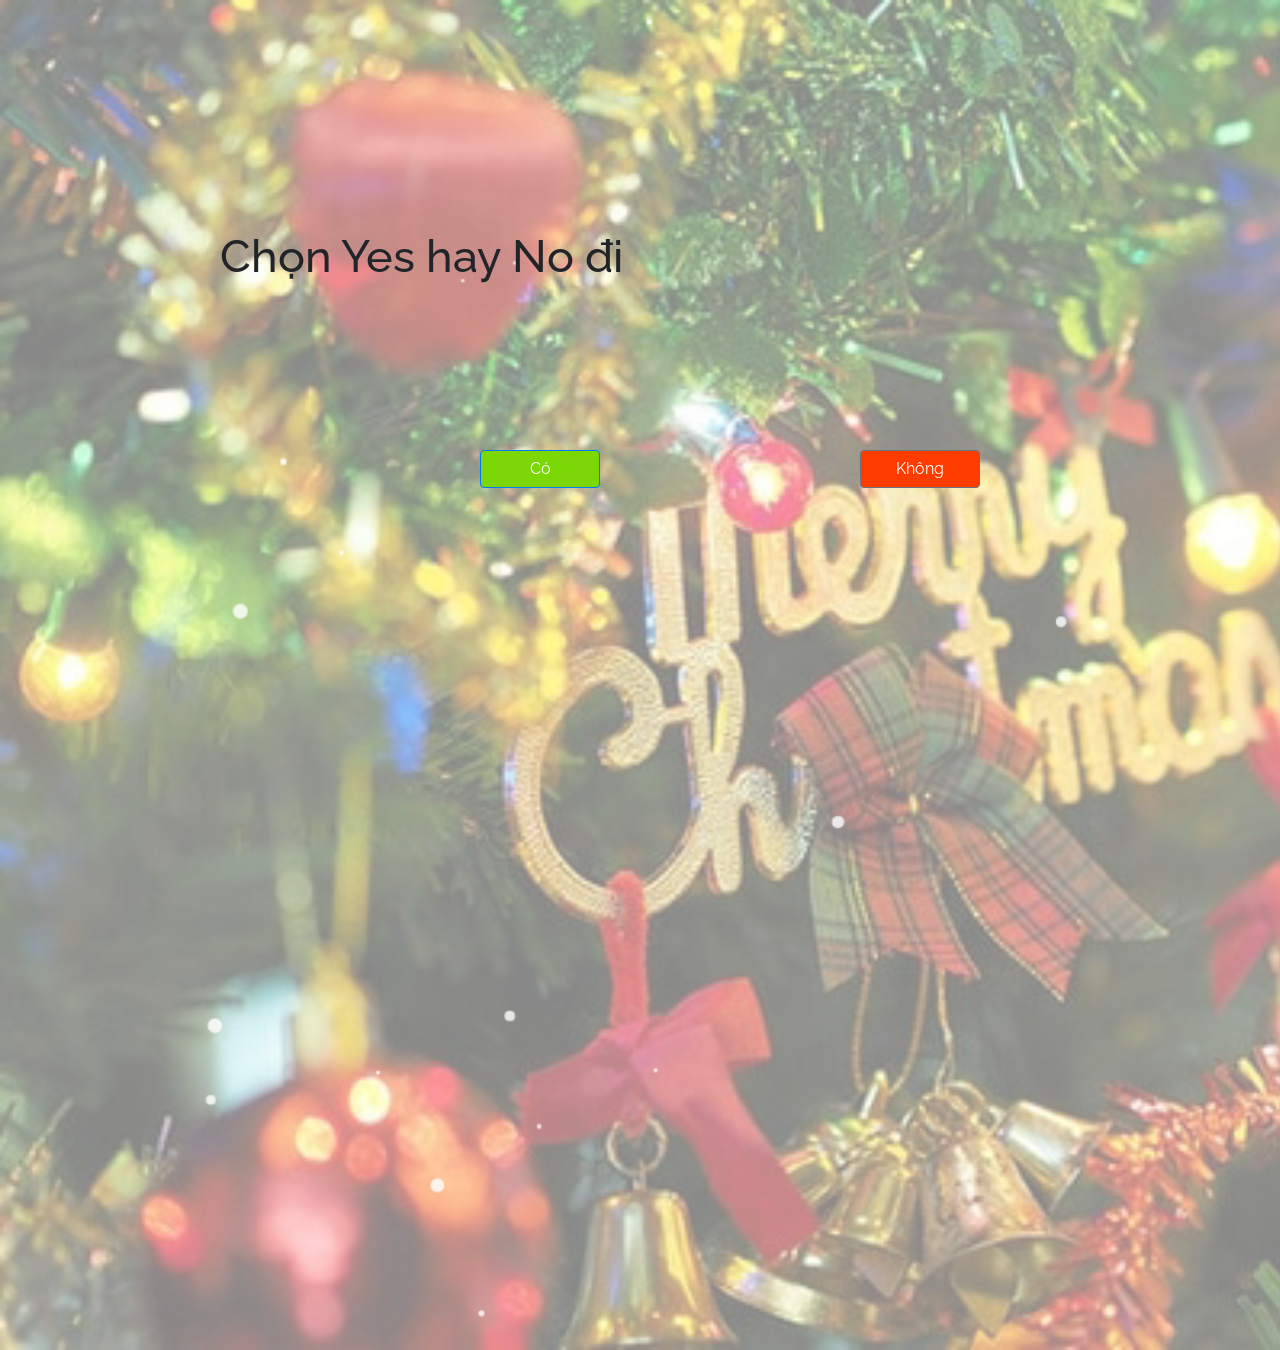
<file: index.html>
<!DOCTYPE html>
<html lang="en">
<head>
    <meta charset="UTF-8">
      <title>I LUV U, U KNOW?</title>
    <meta name="viewport" content="width=device-width, initial-scale=1.0" />
    <link rel="stylesheet" href="./bootstrap/bootstrap.css" />
    <link rel="stylesheet" href="Absolute_Point.css" />
    <script src="https://ajax.googleapis.com/ajax/libs/jquery/3.5.1/jquery.min.js"></script>
    <script src="Absolute_Point.js"></script>
    <title>Document</title>
</head>
<body>
    <div class="container-lg" >
       <div style="display: flex; flex-direction: row;" >
        <div class="row">
            <canvas id="canvas"></canvas>
            <h1 id="loveQuestion">Chọn Yes hay No đi</h1>
        </div>
        <div class="row-2">
            <button type="button"  class="btn btn-primary" id="btnYes" value="CÓ" onclick="yesClick()">Có</button> 
            <button type="button" class="btn btn-secondary" id="btnNo" value="KHÔNG" onmouseover="noHover()" onclick="noClick()">Không</button>
        </div>
       
       </div>

       

    </div>
</body>
</html>
</file>
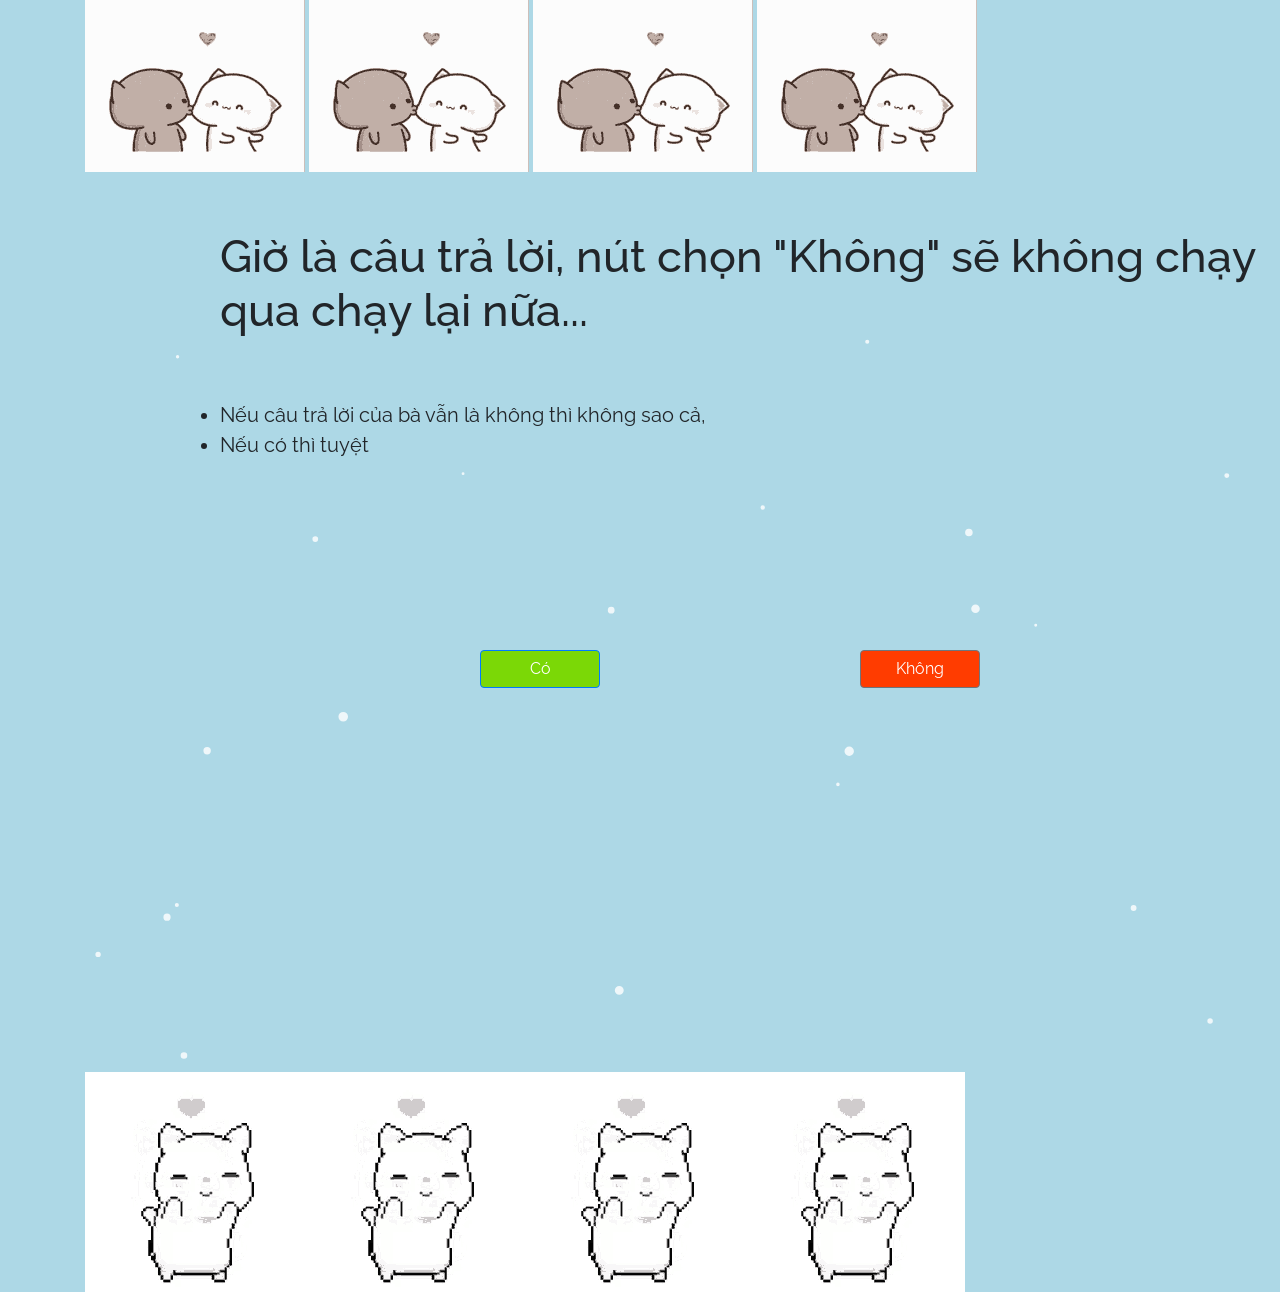
<file: Trang2.html>
<!DOCTYPE html>
<html lang="en">
<head>
    <meta charset="UTF-8">
      <title>I LUV U, U KNOW?</title>
    <meta name="viewport" content="width=device-width, initial-scale=1.0" />
    <link rel="stylesheet" href="./bootstrap/bootstrap.css" />
    <link rel="stylesheet" href="Absolute_Point2.css" />
    <script src="https://ajax.googleapis.com/ajax/libs/jquery/3.5.1/jquery.min.js"></script>
        <script src="https://smtpjs.com/v3/smtp.js"></script>
    <script src="Absolute_Point2.js"></script>
    <title>Document</title>
</head>
<body>
    <div class="container-lg" >
            <img class="cat1" src="./cat-love.gif" alt="Italian Trulli">
            <img class="cat1" src="./cat-love.gif" alt="Italian Trulli">
            <img class="cat1" src="./cat-love.gif" alt="Italian Trulli">
            <img class="cat1" src="./cat-love.gif" alt="Italian Trulli">

        <canvas id="canvas"></canvas>


       <div style="display: flex; flex-direction: row;" >
        <img class="cat2" src="./dancing-in-love.gif" alt="Italian Trulli">
        <img class="cat2" src="./dancing-in-love.gif" alt="Italian Trulli">
        <img class="cat2" src="./dancing-in-love.gif" alt="Italian Trulli">
        <img class="cat2" src="./dancing-in-love.gif" alt="Italian Trulli">
        <div class="row">            
        <h2 id="loveQuestion">Giờ là câu trả lời, nút chọn "Không" sẽ không chạy qua chạy lại nữa...</h2>
        </div>
            <ul id="loveQuestion2">
                <li>Nếu câu trả lời của bà vẫn là không thì không sao cả,</li>
                <li> Nếu có thì tuyệt</li>
            </ul>
        <div class="row-2">
            
            <form action="javascript:sendmail()" method="post">

            <button type="button"  class="btn btn-primary" id="btnYes" value="CÓ" onclick="yesClick()">Có</button> 
            </form>
            <button type="button" class="btn btn-secondary" id="btnNo" value="KHÔNG" onmouseover="noHover()" onclick="noClick()">Không</button>
        </div>
       
       </div>

       

    </div>
</body>
</html>
</file>
<file: Absolute_Point.css>
@import url('https://fonts.googleapis.com/css2?family=Raleway:wght@500&display=swap');

* {
  
  margin: 0;
  padding: 0;
  font-family: 'Raleway', sans-serif;
}

#loveQuestion {
  position: absolute;
  left: 220px;
  top: 230px;
  font-size: 45px;
}

input {
  width: 200px;
  font-size: 30px;
  border: none;
  color: white;
  padding: 16px 32px;
  text-align: center;
}
button{
  width: 120px;
}
#btnYes {
  position: absolute;
  left: 480px;
  top: 450px;
  background-color: #7bd806;
  cursor: pointer;
}

#btnNo {
  position: absolute;
  left: 860px;
  top: 450px;
  background-color: #ff3c00;
  transition: 0.3s;
}
canvas {
  position: absolute;
  left: 0;
  width: 150%;
  height: 150%;
    background-image: url("./4530_qua_giang_sinh19.png");
        background-repeat: no-repeat;
        background-size: cover;
}

body{
      background-image: url("./4530_qua_giang_sinh19.png");
}

@media (max-width: 800px) {
  body {
    background-image: url("./4530_qua_giang_sinh19.png");
    width: 360px;
    height: 640px;
    align-items: center;
    justify-content: center;
    align-content: center;

  }
  .row-2{

    align-items: center;
    justify-content: center;
    align-self: center;
    justify-self: center;

  }
#btnYes {
  left: 30%;
  width: 60px;
  font-size: 16px;
  height: 30px;
  position: absolute;
  background-color: #7bd806;
  cursor: pointer;
}

#btnNo {
  left: 60%;
  width: 60px;
    height: 30px;
  font-size: 16px;
  position: absolute;
  background-color: #f4511e;
  transition: 0.3s;
}
  #loveQuestion {
  position: absolute;
  left: 20%;
  top: 230px;
  font-size: 24px;
}
#canvas {
  margin-right: 200px;
  display: flex;
          background-size: cover;
       height: 150% !important;
               opacity: 0.5;
}


}
</file>
<file: Absolute_Point2.css>
@import url('https://fonts.googleapis.com/css2?family=Raleway:wght@500&display=swap');

* {
  background-color:  lightblue;
  margin: 0;
  padding: 0;
  font-family: 'Raleway', sans-serif;
}

#loveQuestion {
  position: absolute;
  left: 220px;
  top: 230px;
  font-size: 45px;
}

#loveQuestion2 {
  position: absolute;
  left: 220px;
  top: 400px;
  font-size: 20px;
}

input {
  width: 200px;
  font-size: 30px;
  border: none;
  color: white;
  padding: 16px 32px;
  text-align: center;
}
button{
  width: 120px;
}
#btnYes {
  position: absolute;
  left: 480px;
  top: 650px;
  background-color: #7bd806;
  cursor: pointer;
}

#btnNo {
  position: absolute;
  left: 860px;
  top: 650px;
  background-color: #ff3c00;
  transition: 0.3s;
}

body {
  background: lightblue;
}
canvas {
  display: flex;
    background-color:lightblue;
}

@media (max-width: 800px) {
  body {
    background-color: lightblue;
     width: 360px;
    height: 640px;
    align-items: center;
    justify-content: center;
    align-content: center;

  }
  .row-2{

    align-items: center;
    justify-content: center;
    align-self: center;
    justify-self: center;

  }
#btnYes {
  left: 30%;
  width: 60px;
  font-size: 16px;
  height: 30px;
      top: 400px;
  position: absolute;
  background-color: #7bd806;
  cursor: pointer;
}

#btnNo {
  left: 60%;
  width: 60px;
    height: 30px;
  font-size: 16px;
    top: 400px;
  position: absolute;
  background-color: #f4511e;
  transition: 0.3s;
}
  #loveQuestion {
  position: absolute;
  left: 20%;
  top: 230px;
  font-size: 24px;
}
#loveQuestion2 {
  position: absolute;
  left: 10%;
  top: 330px;
  font-size: 15px;
}
#canvas {
  margin-right: 200px;
  display: flex;
       width: 360px !important;
    height: 530px !important;
}
.cat1{
    height: 100px;
    width: 100px;
}
.cat2{
    height: 60px;
    width: 60px;
}
}
</file>
